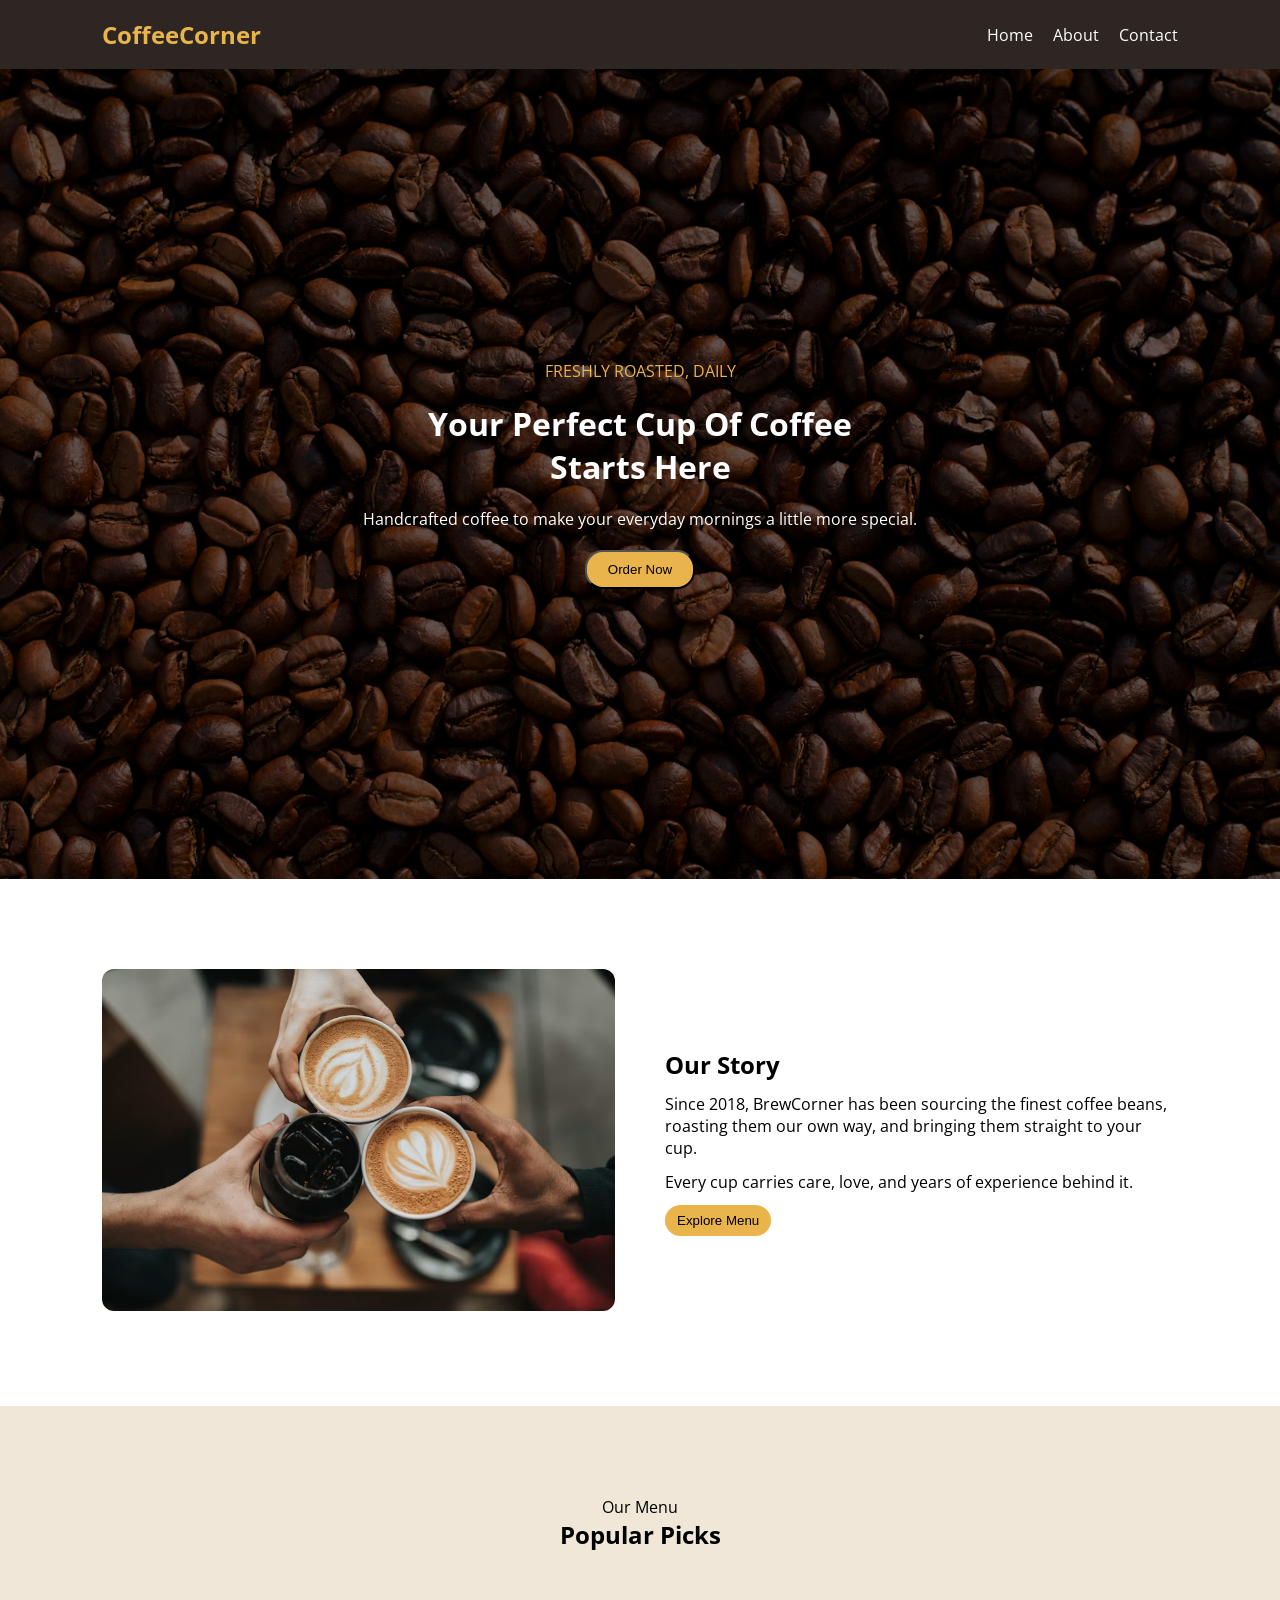
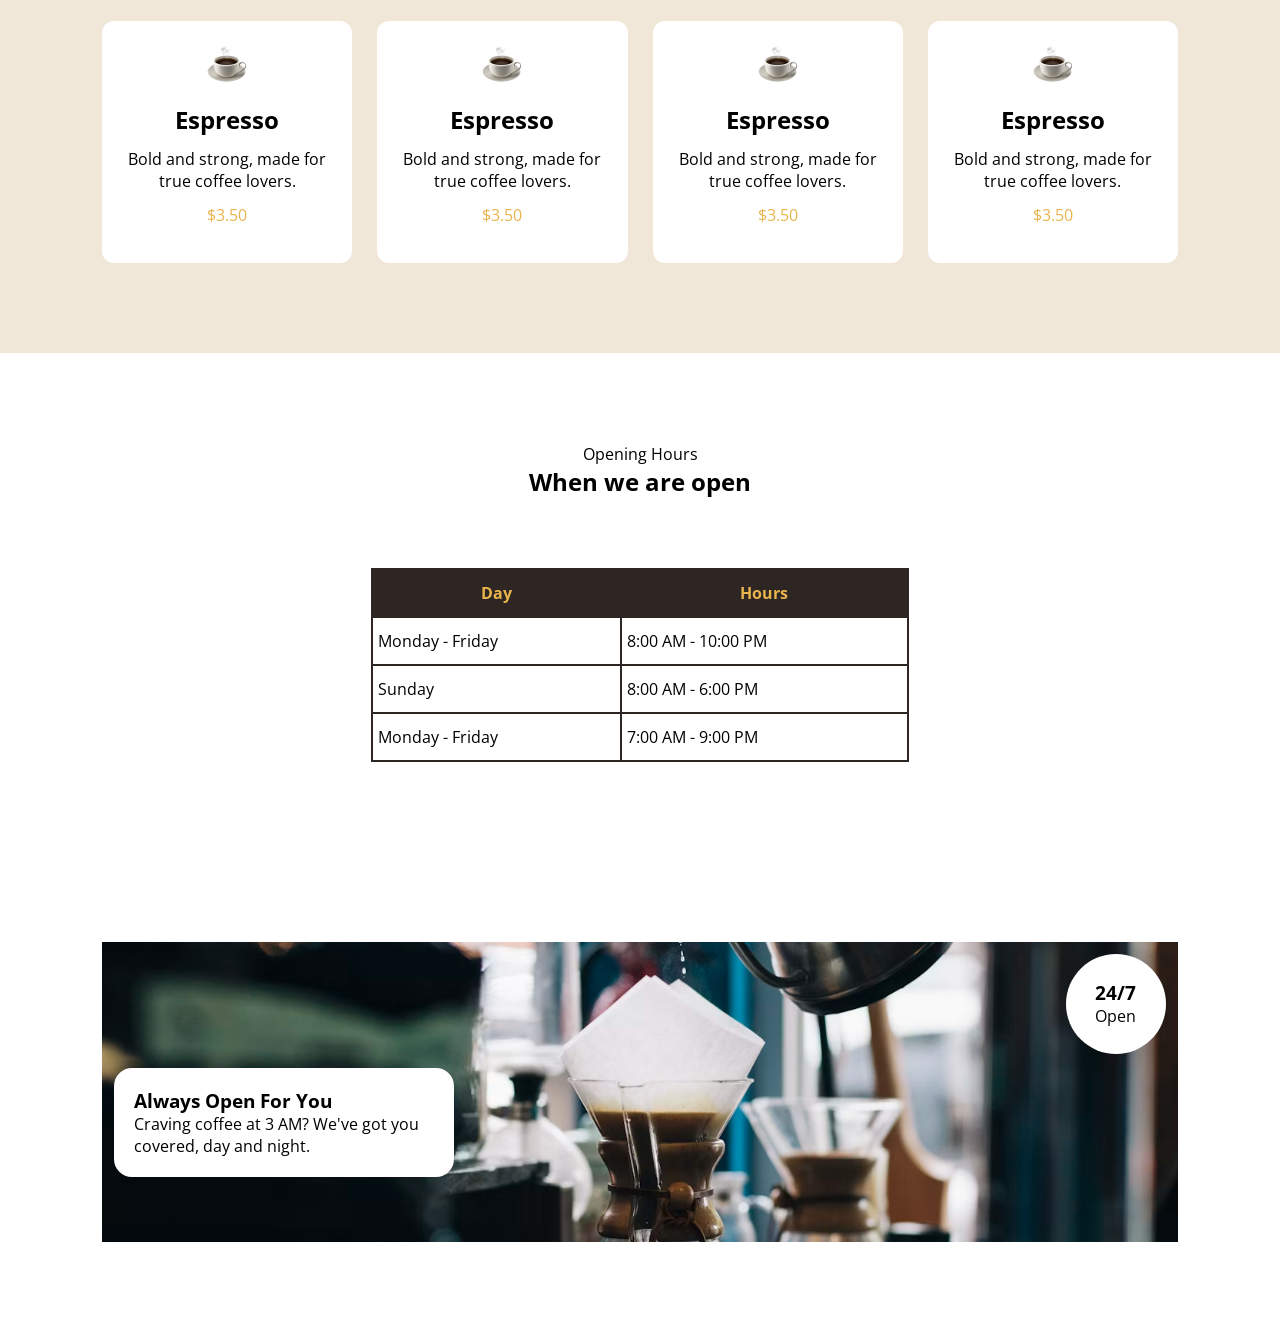
<file: figma-project-2/index.html>
<!doctype html>
<html lang="en">

<head>
  <meta charset="UTF-8" />
  <meta name="viewport" content="width=device-width, initial-scale=1.0" />
  <title>figma to html css part 2</title>
  <link rel="stylesheet" href="style.css" />
  <!-- font -->
  <link rel="preconnect" href="https://fonts.googleapis.com">
  <link rel="preconnect" href="https://fonts.gstatic.com" crossorigin>
  <link
    href="https://fonts.googleapis.com/css2?family=Open+Sans:ital,wght@0,300..800;1,300..800&family=Yuyu+Short&display=swap"
    rel="stylesheet">

</head>

<body>
  <nav>
    <!-- left side -->
    <div>
      <h2 class="coffee-color">CoffeeCorner</h2>
    </div>
    <!-- right-side -->
    <div>
      <ul>
        <li><a href="">Home</a></li>
        <li><a href="">About</a></li>
        <li><a href="">Contact</a></li>
      </ul>
    </div>
  </nav>

  <!-- header -->

  <header>
    <div class="header-content">
      <p class="coffee-color">FRESHLY ROASTED, DAILY</p>
      <h1>Your Perfect Cup Of Coffee <br />Starts Here</h1>
      <p>
        Handcrafted coffee to make your everyday mornings a little more
        special.
      </p>
      <button>Order Now</button>
    </div>
  </header>

  <!-- header ends -->

  <main>
    <!-- Our story starts -->

    <section class="our-story">
      <!-- left side -->
      <div>
        <img src="./image/our-story.avif" alt="" />
      </div>

      <!-- right side -->
      <div class="right-side">
        <div>
          <h2>Our Story</h2>
          <p>
            Since 2018, BrewCorner has been sourcing the finest coffee beans,
            roasting them our own way, and bringing them straight to your cup.
          </p>
          <p>
            Every cup carries care, love, and years of experience behind it.
          </p>
          <button>Explore Menu</button>
        </div>
      </div>
    </section>
    <!-- Our story starts -->

    <!-- Popular picks starts -->
    <div class="popular-bg">
      <section>
        <!-- top -->
        <div class="our-menu top">
          <p>Our Menu</p>
          <h1>Popular Picks</h1>
        </div>

        <!-- bottom card -->
        <div class="card-container">

          <!-- card -->
          <div class="card">
            <img src="./image/cup.png" alt="" />
            <h1>Espresso</h1>
            <p>Bold and strong, made for true coffee lovers.</p>
            <p class="coffee-color">$3.50</p>
          </div>

          <!-- card -->
          <div class="card">
            <img src="./image/cup.png" alt="" />
            <h1>Espresso</h1>
            <p>Bold and strong, made for true coffee lovers.</p>
            <p class="coffee-color">$3.50</p>
          </div>

          <!-- card -->
          <div class="card">
            <img src="./image/cup.png" alt="" />
            <h1>Espresso</h1>
            <p>Bold and strong, made for true coffee lovers.</p>
            <p class="coffee-color">$3.50</p>
          </div>

          <!-- card -->
          <div class="card">
            <img src="./image/cup.png" alt="" />
            <h1>Espresso</h1>
            <p>Bold and strong, made for true coffee lovers.</p>
            <p class="coffee-color">$3.50</p>
          </div>
        </div>
    </div>
    </section>
    <!-- Popular picks end -->


    <!-- table section start -->
    <div>

      <section>
        <!-- top -->
        <div class="top">
          <p>Opening Hours</p>
          <h1>When we are open</h1>
        </div>

        <!-- actual table -->
        <table>
          <thead>
            <tr>
              <th>Day</th>
              <th>Hours</th>
            </tr>
          </thead>
          <tbody>
            <tr>
              <td>Monday - Friday</td>
              <td>8:00 AM - 10:00 PM</td>
            </tr>

            <tr>
              <td>Sunday</td>
              <td>8:00 AM - 6:00 PM</td>
            </tr>

            <tr>
              <td>Monday - Friday</td>
              <td>7:00 AM - 9:00 PM</td>
            </tr>

          </tbody>
        </table>
      </section>
    </div>

    <!-- table section end -->



    <section>
      <div class="image-container">
        <img src="./image/footer-img.avif" alt="">

        <div class="first">
          <h3>Always Open For You</h3>
          <p>Craving coffee at 3 AM? We've got you
            covered, day and night.</p>
        </div>
        
        <div class="second">
          <h3>24/7</h3>
          <p>Open</p>
        </div>
      </div>
    </section>
  </main>
</body>

</html>
</file>
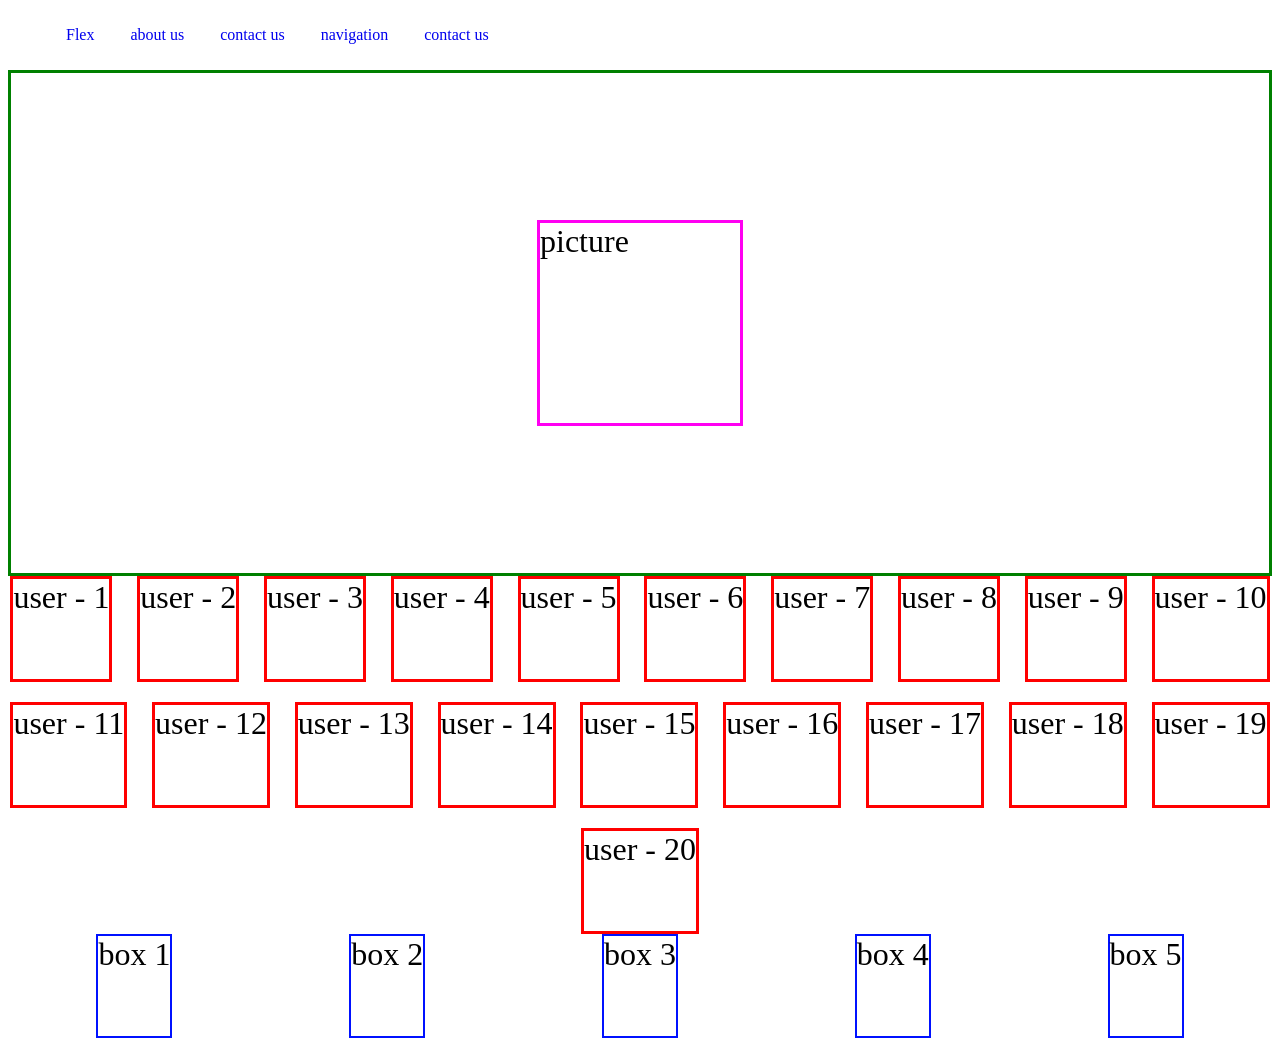
<file: css-flex-grid/flex.html>
<!DOCTYPE html>
<html lang="en">
<head>
    <meta charset="UTF-8">
    <meta name="viewport" content="width=device-width, initial-scale=1.0">
    <title>Document</title>
    <link rel="stylesheet" href="nav.css">

    <style>

        .container{
            display:flex;
            /* flex-direction: column-reverse; */
            /* flex-direction: row-reverse; */
            /* flex-direction: column; */
            justify-content: space-around;
        }
        .box{
            border: 2px solid rgb(0, 17, 255);
            height: 100px;
            font-size: 2rem;
            

        }
    div{
        font-size: 2rem;
    }



    .user-container{
        display: flex;
        justify-content: space-around;
        gap: 20px;
        flex-wrap: wrap;
    }

    .user{
        border: 3px solid red;
        height: 100px;
        
    }


    .pic-container{
        border: 3px solid green;
        display: flex;
        justify-content: center;
        align-items: center;
        height: 500px;
    }

    .picture{
        border: 3px solid rgb(255, 0, 242);
        width: 200px;
        height: 200px;
    }
    </style>



</head>

<body>


    
    <nav>
        <ul>
            <li><a href="flex.html">Flex</a></li>
            <li><a href="about.html">about us</a></li>
            <li><a href="contact.html">contact us</a></li>
            <li><a href="nav.html">navigation</a></li>
            <li><a href="contact.html">contact us</a></li>
            <li><a href=""></a></li>
            <!-- <li><a href=""></a></li> -->

        </ul>
    </nav>


    <!-- div>section>article>h2 -->
     <!-- <div class="container id">
        <h2 class="id" id="nice">Hello, World!</h2>
     </div>

     <div class="container">
        <div class="box">box - 1</div>
     </div>

     <div>
        <section>
            <article>
                <p>hello world - 1</p>
            </article>
            <article>
                <p>hello world - 2</p>
            </article>
        </section>
     </div> -->


     <div class="pic-container">
        <div class="picture">picture</div>
     </div>

     <div class="user-container">
        <div class="user">user - 1</div>
        <div class="user">user - 2</div>
        <div class="user">user - 3</div>
        <div class="user">user - 4</div>
        <div class="user">user - 5</div>
        <div class="user">user - 6</div>
        <div class="user">user - 7</div>
        <div class="user">user - 8</div>
        <div class="user">user - 9</div>
        <div class="user">user - 10</div>
        <div class="user">user - 11</div>
        <div class="user">user - 12</div>
        <div class="user">user - 13</div>
        <div class="user">user - 14</div>
        <div class="user">user - 15</div>
        <div class="user">user - 16</div>
        <div class="user">user - 17</div>
        <div class="user">user - 18</div>
        <div class="user">user - 19</div>
        <div class="user">user - 20</div>
     </div>



<div class="container">
     <div class="box">box 1</div>
     <div class="box">box 2</div>
     <div class="box">box 3</div>
     <div class="box">box 4</div>
     <div class="box">box 5</div>
</div>
    



</body>
</html>
</file>
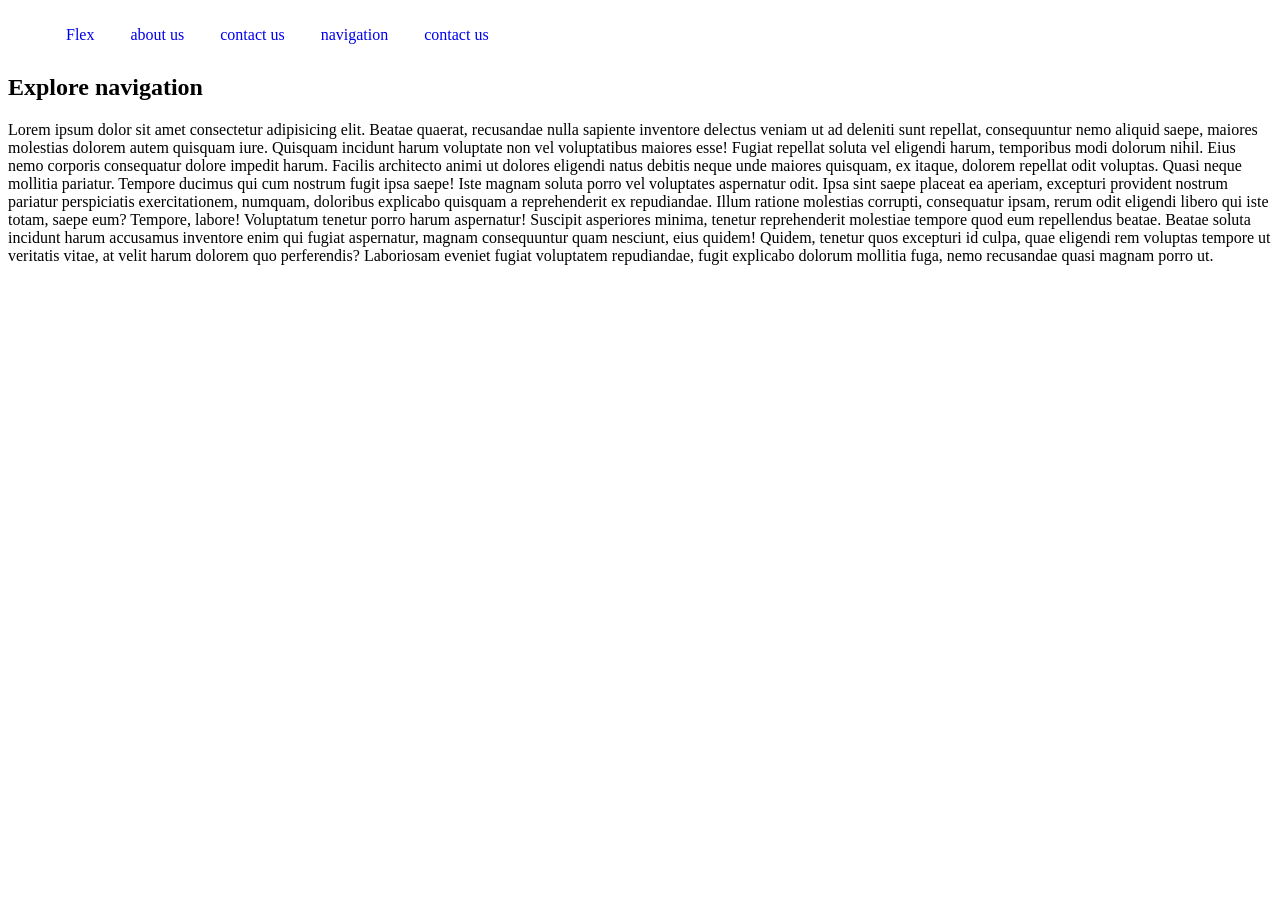
<file: css-flex-grid/nav.html>
<!DOCTYPE html>
<html lang="en">
<head>
    <meta charset="UTF-8">
    <meta name="viewport" content="width=device-width, initial-scale=1.0">
    <title>Navigation</title>
    <link rel="stylesheet" href="nav.css">
</head>
<body>


    <nav>
        <ul>
            <li><a href="flex.html">Flex</a></li>
            <li><a href="about.html">about us</a></li>
            <li><a href="contact.html">contact us</a></li>
            <li><a href="nav.html">navigation</a></li>
            <li><a href="contact.html">contact us</a></li>
            <li><a href=""></a></li>
            <!-- <li><a href=""></a></li> -->

        </ul>
    </nav>

    <main>
        <h2>Explore navigation</h2>
        <p> Lorem ipsum dolor sit amet consectetur adipisicing elit. Beatae quaerat, recusandae nulla sapiente inventore delectus veniam ut ad deleniti sunt repellat, consequuntur nemo aliquid saepe, maiores molestias dolorem autem quisquam iure. Quisquam incidunt harum voluptate non vel voluptatibus maiores esse! Fugiat repellat soluta vel eligendi harum, temporibus modi dolorum nihil. Eius nemo corporis consequatur dolore impedit harum. Facilis architecto animi ut dolores eligendi natus debitis neque unde maiores quisquam, ex itaque, dolorem repellat odit voluptas. Quasi neque mollitia pariatur. Tempore ducimus qui cum nostrum fugit ipsa saepe! Iste magnam soluta porro vel voluptates aspernatur odit. Ipsa sint saepe placeat ea aperiam, excepturi provident nostrum pariatur perspiciatis exercitationem, numquam, doloribus explicabo quisquam a reprehenderit ex repudiandae. Illum ratione molestias corrupti, consequatur ipsam, rerum odit eligendi libero qui iste totam, saepe eum? Tempore, labore! Voluptatum tenetur porro harum aspernatur! Suscipit asperiores minima, tenetur reprehenderit molestiae tempore quod eum repellendus beatae. Beatae soluta incidunt harum accusamus inventore enim qui fugiat aspernatur, magnam consequuntur quam nesciunt, eius quidem! Quidem, tenetur quos excepturi id culpa, quae eligendi rem voluptas tempore ut veritatis vitae, at velit harum dolorem quo perferendis? Laboriosam eveniet fugiat voluptatem repudiandae, fugit explicabo dolorum mollitia fuga, nemo recusandae quasi magnam porro ut.</p>
    </main>
</body>
</html>
</file>
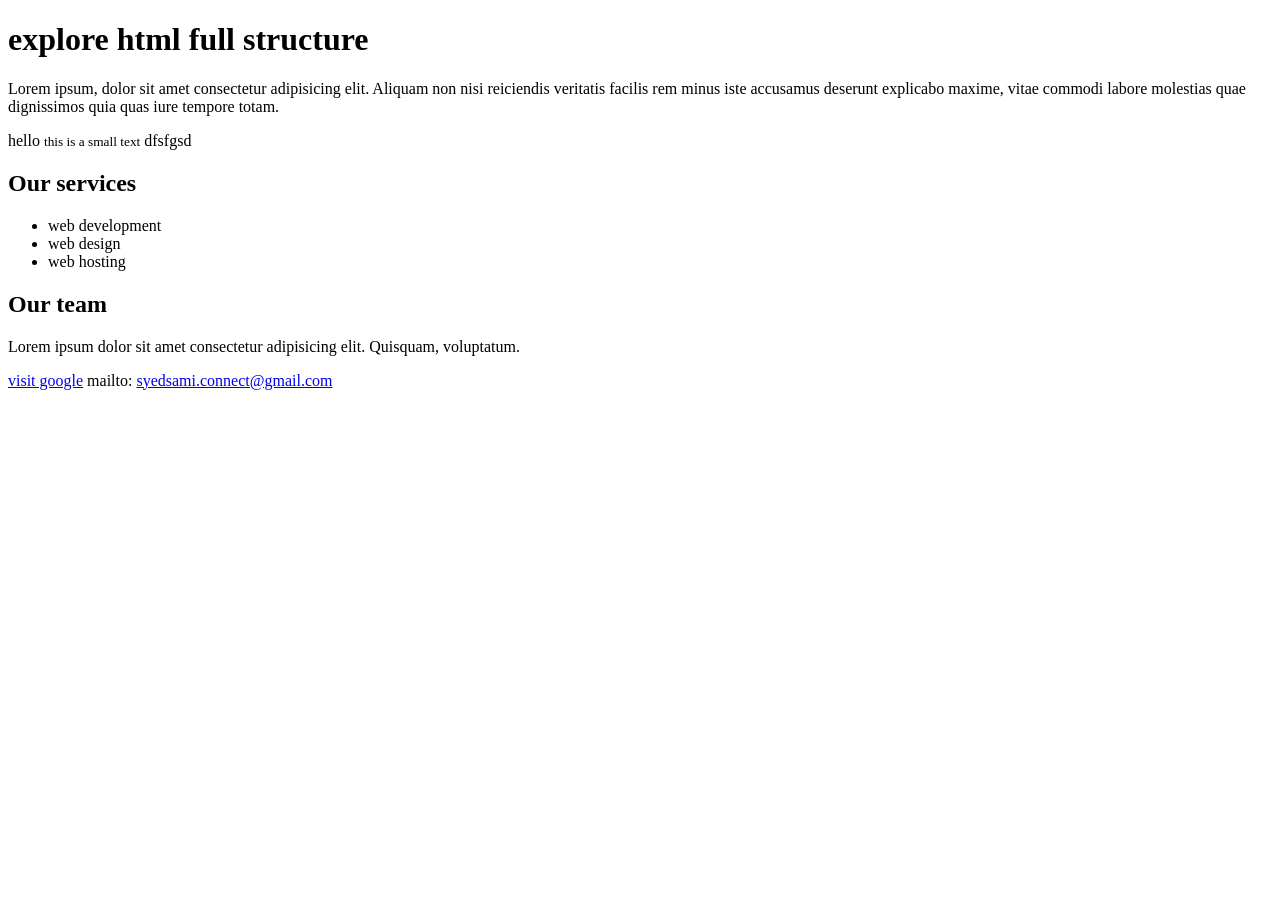
<file: my-first-website/full.html>
<!DOCTYPE html>
<html lang="en">
<head>
    <meta charset="UTF-8">
    <meta name="viewport" content="width=device-width, initial-scale=1.0">
    <title>Full html file</title>
</head>
<body>
    

    <header>
        <h1>explore html full structure</h1>
        <p>Lorem ipsum, dolor sit amet consectetur adipisicing elit. Aliquam non nisi reiciendis veritatis facilis rem minus iste accusamus deserunt explicabo maxime, vitae commodi labore molestias quae dignissimos quia quas iure tempore totam.</p>

       <p>hello  <small>this is a small text</small> dfsfgsd</p>
    </header>
    <main>
        <section>
            <h2>Our services</h2>
            <ul>
                <li>web development</li>
                <li>web design</li>
                <li>web hosting</li>
            </ul>
        </section>


        <article>
            <h2>Our team</h2>
            <p>Lorem ipsum dolor sit amet consectetur adipisicing elit. Quisquam, voluptatum.</p>
        </article>
    </main>
<!-- this is a comment --> 
       <footer>
    
    </footer>

    <a href="https://www.google.com" ">visit google</a>
    mailto: <a href="mailto:syedsami.connect@gmail.com">syedsami.connect@gmail.com</a>

</body>
</html>
</file>
<file: figma-project-2/style.css>
/* common things */
.coffee-color{
    color: #E9B44C;
}

*{
    margin: 0;
    padding: 0;
}

section{
    padding: 90px 8%;
}

body{
    font-family: "Open Sans", sans-serif;
}

nav{
    display: flex;
    justify-content: space-between;
    background-color: #2E2622;
    align-items: center;
    padding: 18px 8%;
    
}

ul{
    display: flex;
    list-style: none; 
    gap: 20px;

}

a{
    text-decoration: none;
    color: white;
}

header{ 
    background-image: linear-gradient(rgba(0, 0, 0, 0.5), rgba(0, 0, 0, 0.5)),url('./image/bg-image.avif');
    height: 90vh;
    background-repeat: no repeat;
    background-size: cover;
    background-position: center;
    display: grid;
    justify-content: center;
    align-items: center;
}

.header-content{
   color: white;
   text-align: center;
   display: grid;
   gap: 20px;
}

.header-content button{
    width: 20%;
    margin-left: 40%;
    padding: 10px 0;
    background-color: #E9B44C;
    border-radius: 18px;
}


.our-story{
    display: grid;
    grid-template-columns: repeat(2, 1fr);
    gap: 50px;
}
.our-story div img{
    width: 100%;
    border-radius: 12px;
}

.our-story .right-side{
    display: grid;
    align-items: center;
    justify-content: spac;

}

.right-side div h2{
    padding-bottom: 12px;
}

.right-side div p{
    padding-bottom: 12px;
}

.right-side div button{
    padding: 8px 12px;
    border-radius: 18px;
    background-color: #E9B44C;
    border: none
}

.popular-bg{
background-color: #F1E7D8;
}

.card-container{
    display: grid;
    grid-template-columns: repeat(4, 1fr);
    gap: 25px;
    margin-top: 70px;
   
}

.our-menu{
    text-align: center;
}

.card-container .card{
    background-color: white;
    text-align: center;
    padding: 25px;
    border-radius: 12px;

}
.card img{
    padding-bottom: 12px;

}
.card h1{
    padding-bottom: 12px;
}

.card p{
    padding-bottom: 12px;

}

.top {
    text-align: center;
} 

table{
    width: 50%;
    margin: 0 auto;
    border-collapse: collapse;
    margin-top: 70px;
    
}

td, th{
    border: 2px solid #2E2622;
    padding: 12px 5px;
}

thead{
    background-color: #2E2622;
}

th{
    color: #E9B44C;
}

.image-container {
    position: relative;
    border: 2px dashd rgb(136, 255, 0);
}

.image-container img{
    width: 100%;
    max-height: 300px;
    object-fit: cover;
}

.first{
    width: 300px;
    border: 2px solid rgb(255, 253, 253);
    position: absolute;
    bottom: 70px;
    left: 12px;
    background-color: white;
    padding: 18px;
    border-radius: 18px;
}

.second{
    width: 100px;
    background-color: white;
    position: absolute;
    top: 12px;
    right: 12px;
    height: 100px;
    display: flex;
    flex-direction: column;
    justify-content: center;
    align-items: center;
    border-radius: 50%;

}
</file>
<file: css-flex-grid/nav.css>
nav ul{
    display: flex;
    list-style: none;
    
}

nav ul li{
    margin: 10px;
    padding: 0 8px;
}

nav ul li:hover{
    background-color: #f0f0f0;
}
nav ul li a{
    text-decoration: none;
}
</file>
